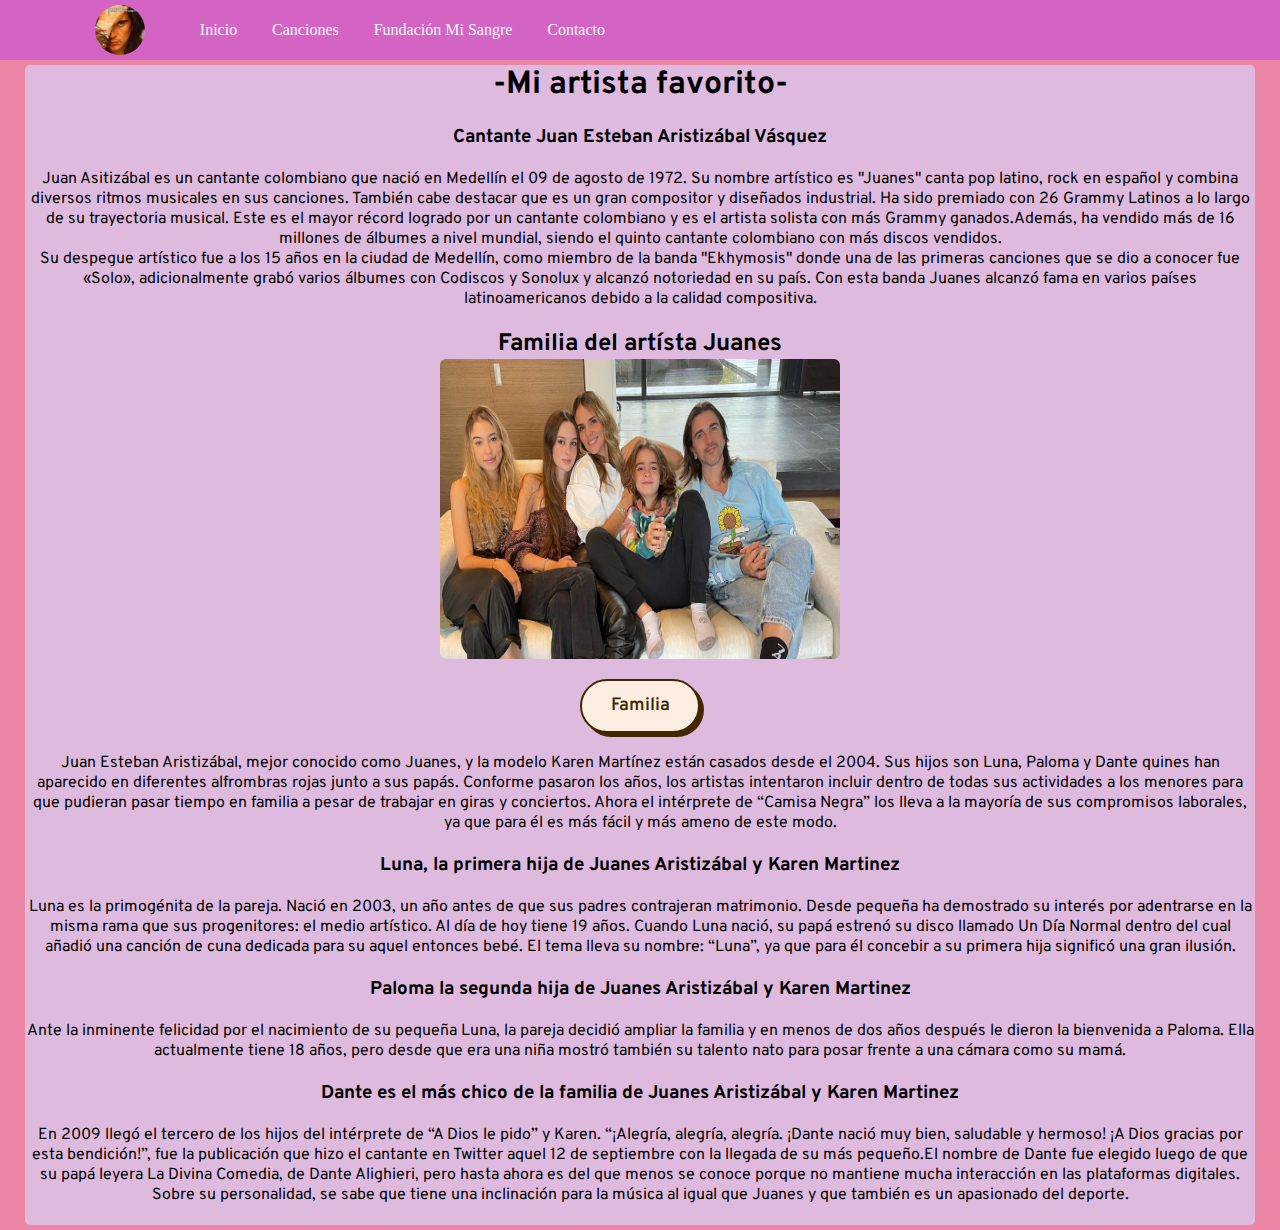
<file: actividad-2/index.html>
<html lang="en">
    <head>
        <meta charset="UTF-8">
        <meta http-equiv="X-UA-Compatible" content="IE=edge">
        <meta name="viewport" content="width=device-width, initial-scale=1.0">

        <title>Pagina web-Juanes</title>
        <link rel="preconnect" href="https://fonts.googleapis.com">
        <link rel="preconnect" href="https://fonts.gstatic.com" crossorigin>
        <link href="https://fonts.googleapis.com/css2?family=Overpass&family=Poppins:wght@100&display=swap" rel="stylesheet">
        <link rel="stylesheet" href="styles.css">

        <link rel="shortcut icon" href="Img/icono.ico" />
        
    </head>
    <body>
        <nav>
            <ul>
                <a href="index.html">
                    <img id="logo" src="[data-uri]" alt="logo">
                </a>
                <li>
                    <a href="index.html" class="nav-a">Inicio</a>
                </li>
                <li><a href="musica.html" class="nav-a"> Canciones </a></li>

                <li><a href="fundacion.html" class="nav-a"> Fundación Mi Sangre </a></li>
                
                <li><a href="contacto.html" class="nav-a"> Contacto </a></li>
            </ul>
        </nav>

        <main>
            <!--Seccion de la familia-->
            <section class="content">
                <h1>-Mi artista favorito-</h1>
                <br>
                <h3>Cantante Juan Esteban Aristizábal Vásquez</h3>
                <br>
                <p>Juan Asitizábal es un cantante colombiano que nació en Medellín el 09 de agosto de 1972. Su nombre artístico es "Juanes" canta pop latino, rock en español y combina diversos ritmos musicales en sus canciones. También cabe destacar que es un gran compositor y diseñados industrial. Ha sido premiado con 26 Grammy Latinos a lo largo de su trayectoria musical. Este es el mayor récord logrado por un cantante colombiano y  es el artista solista con más Grammy ganados.Además, ha vendido más de 16 millones de álbumes a nivel mundial, siendo el quinto cantante colombiano con más discos vendidos.</p>
                <p>Su despegue artístico fue a los 15 años en la ciudad de Medellín, como miembro de la banda "Ekhymosis" donde una de las primeras canciones que se dio a conocer fue «Solo», adicionalmente grabó varios álbumes con Codiscos y Sonolux y alcanzó notoriedad en su país. Con esta banda Juanes alcanzó fama en varios países latinoamericanos debido a la calidad compositiva.</p>
                <br>
                <h2 id="subtitulo-seccion-de-la-familia>">Familia del artísta Juanes</h2> 
                <div id="contenedor-imagenes-seccion-de-la-familia">
                    <img class="familia" src="Img/familia-juanes.jpg" alt="familia-juanes">
                    <br>
                    <a class="button-74" href="https://cdn.jwplayer.com/previews/qpBqYVFV">Familia </a>
                    <br>
                    <br>
                <p>Juan Esteban Aristizábal, mejor conocido como Juanes, y la modelo Karen Martínez están casados desde el 2004. Sus hijos son Luna, Paloma y Dante quines han aparecido en diferentes alfrombras rojas junto a sus papás. Conforme pasaron los años, los artistas intentaron incluir dentro de todas sus actividades a los menores para que pudieran pasar tiempo en familia a pesar de trabajar en giras y conciertos. Ahora el intérprete de “Camisa Negra” los lleva a la mayoría de sus compromisos laborales, ya que para él es más fácil y más ameno de este modo.</p>
                <br>
                <h3 id="hija-Luna >">Luna, la primera hija de Juanes Aristizábal y Karen Martinez</h3>
                <br>
                <p>Luna es la primogénita de la pareja. Nació en 2003, un año antes de que sus padres contrajeran matrimonio. Desde pequeña ha demostrado su interés por adentrarse en la misma rama que sus progenitores: el medio artístico. Al día de hoy tiene 19 años. Cuando Luna nació, su papá estrenó su disco llamado Un Día Normal dentro del cual añadió una canción de cuna dedicada para su aquel entonces bebé. El tema lleva su nombre: “Luna”, ya que para él concebir a su primera hija significó una gran ilusión.</p>
                
                <br>
                <h3 id="hija-Paloma >">Paloma la segunda hija de Juanes Aristizábal y Karen Martinez</h3>
                <br>
                <p>Ante la inminente felicidad por el nacimiento de su pequeña Luna, la pareja decidió ampliar la familia y en menos de dos años después le dieron la bienvenida a Paloma. Ella actualmente tiene 18 años, pero desde que era una niña mostró también su talento nato para posar frente a una cámara como su mamá.</p>
                
                <br>
                <h3 id="hijo-Dante >">Dante es el más chico de la familia de Juanes Aristizábal y Karen Martinez</h3>
                <br>
                <p>En 2009 llegó el tercero de los hijos del intérprete de “A Dios le pido” y Karen. “¡Alegría, alegría, alegría. ¡Dante nació muy bien, saludable y hermoso! ¡A Dios gracias por esta bendición!”, fue la publicación que hizo el cantante en Twitter aquel 12 de septiembre con la llegada de su más pequeño.El nombre de Dante fue elegido luego de que su papá leyera La Divina Comedia, de Dante Alighieri, pero hasta ahora es del que menos se conoce porque no mantiene mucha interacción en las plataformas digitales. Sobre su personalidad, se sabe que tiene una inclinación para la música al igual que Juanes y que también es un apasionado del deporte.</p>
                
                </div>
                <br>
            </section>
            <!--Seccion 2-->
            <section class="content">
            </section> 
        </main>

    </body>
</html>
</file>
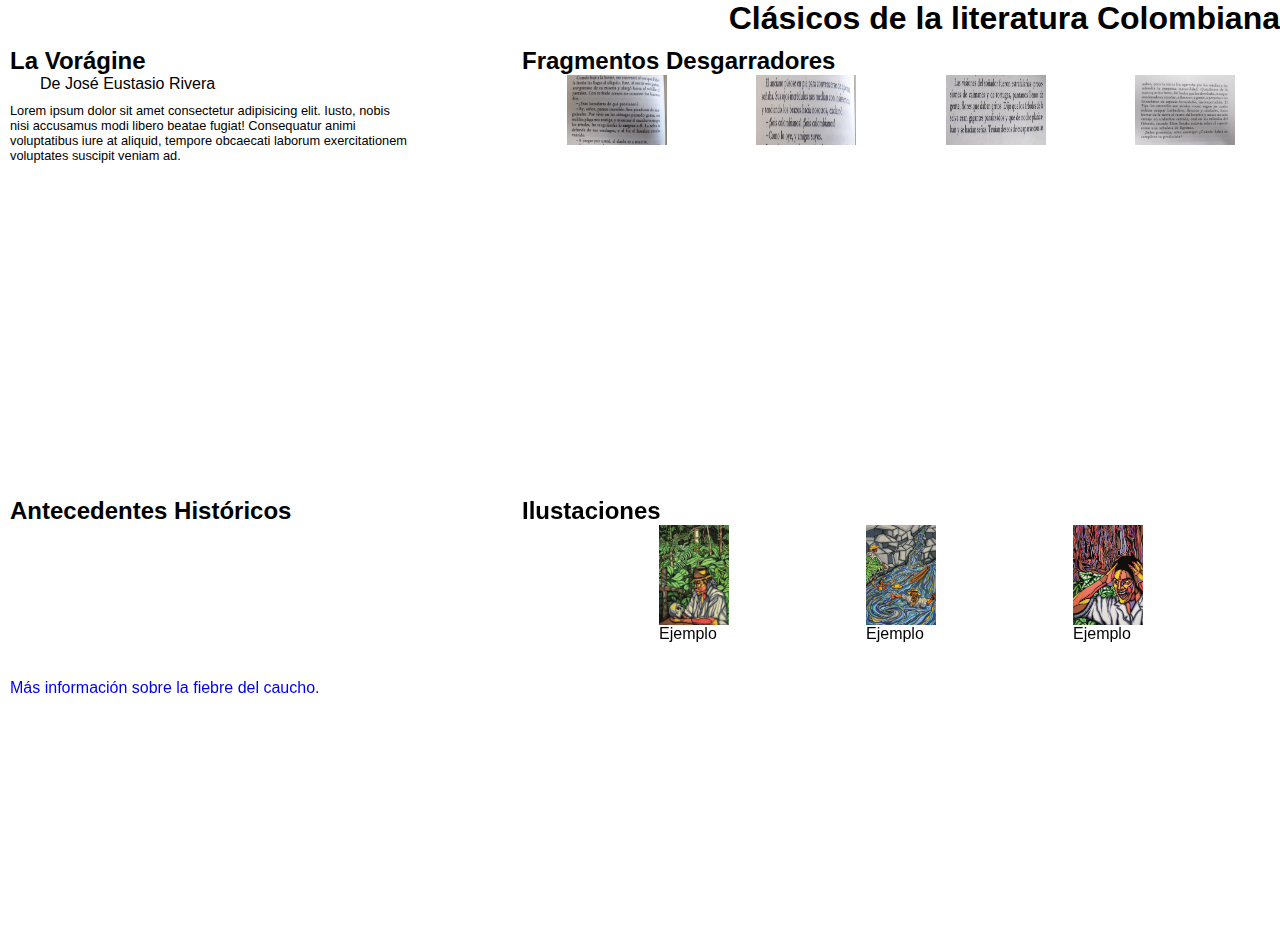
<file: repaso clases/la voragine/index.html>
<!DOCTYPE html>
<html lang="en">
    <head>
        <meta charset="UTF-8">
        <meta http-equiv="X-UA-Compatible" content="IE=edge">
        <meta name="viewport" content="width=device-width, initial-scale=1.0">
        <title>La vorágine</title>
        <link rel="preconnect" href="https://fonts.googleapis.com">
        <link rel="preconnect" href="https://fonts.gstatic.com" crossorigin>
        <link href="https://fonts.googleapis.com/css2?family=Poppins:wght@100&display=swap" rel="stylesheet">

        <link rel="stylesheet" href="index.css">
    </head>
    <body class="tamano">
        <h1>Clásicos de la literatura Colombiana</h1>
        <main class="tamano">
            <!--Sección 1-->
            <section id="seccion">
                <h2>La Vorágine</h2>
                <span id="nombre-autor">De José Eustasio Rivera</span>
                <p>Lorem ipsum dolor sit amet consectetur adipisicing elit. Iusto, nobis nisi accusamus modi libero beatae fugiat! Consequatur animi voluptatibus iure at aliquid, tempore obcaecati laborum exercitationem voluptates suscipit veniam ad.</p>
            </section>

            <!--Seccion 2-->
            <section id="seccion" >
                <h2 id="subtitulo-seccion-2>">Fragmentos Desgarradores</h2> 
                <div id="contenedor-imagenes-seccion-2">
                    <img class="imagen-fragmento" src="img/nota-1.jpg" alt="fragmento-1">
                    <img class="imagen-fragmento" src="img/nota-2.jpg" alt="fragmento-2">
                    <img class="imagen-fragmento" src="img/nota-3.jpg" alt="fragmento-3">
                    <img class="imagen-fragmento" src="img/nota-4.jpg" alt="fragmento-4">
                </div>
            </section> 

            <!--Seccion 3-->
            <section id="seccion" >
                <h2>Antecedentes Históricos</h2>
                <iframe width="250" height="150" src="https://www.youtube.com/embed/IYNjskSJGIE" title="YouTube video player" frameborder="0" allow="accelerometer; autoplay; clipboard-write; encrypted-media; gyroscope; picture-in-picture; web-share" allowfullscreen></iframe>
                <br>
                <a target="_blank" href="https://www.banrepcultural.org/biblioteca-virtual/credencial-historia/numero-262/la-fiebre-del-caucho-en-colombia">Más información sobre la fiebre del caucho.</a>
            </section> 

            <!--Seccion 4-->
            <section id="seccion" >
                <h2>Ilustaciones</h2>
                <div id="contenedor-imagenes-seccion-4">
                    <div class="contenedor-imagen-pintura">
                        <img class="imagen-pintura"src="img/pintura-1.jpg" alt="pintura-1">
                        <span>Ejemplo</span>
                    </div> 
                    <div class="contenedor-imagen-pintura">
                        <img class="imagen-pintura"src="img/pintura-2.jpg" alt="pintura-2">
                        <span>Ejemplo</span>
                    </div>
                    <div class="contenedor-imagen-pintura">
                        <img class="imagen-pintura"src="img/pintura-3.jpg" alt="pintura-3">
                        <span>Ejemplo</span>
                    </div>
                </div>
            </section> 
        </main>
    </body>
</html>
</file>
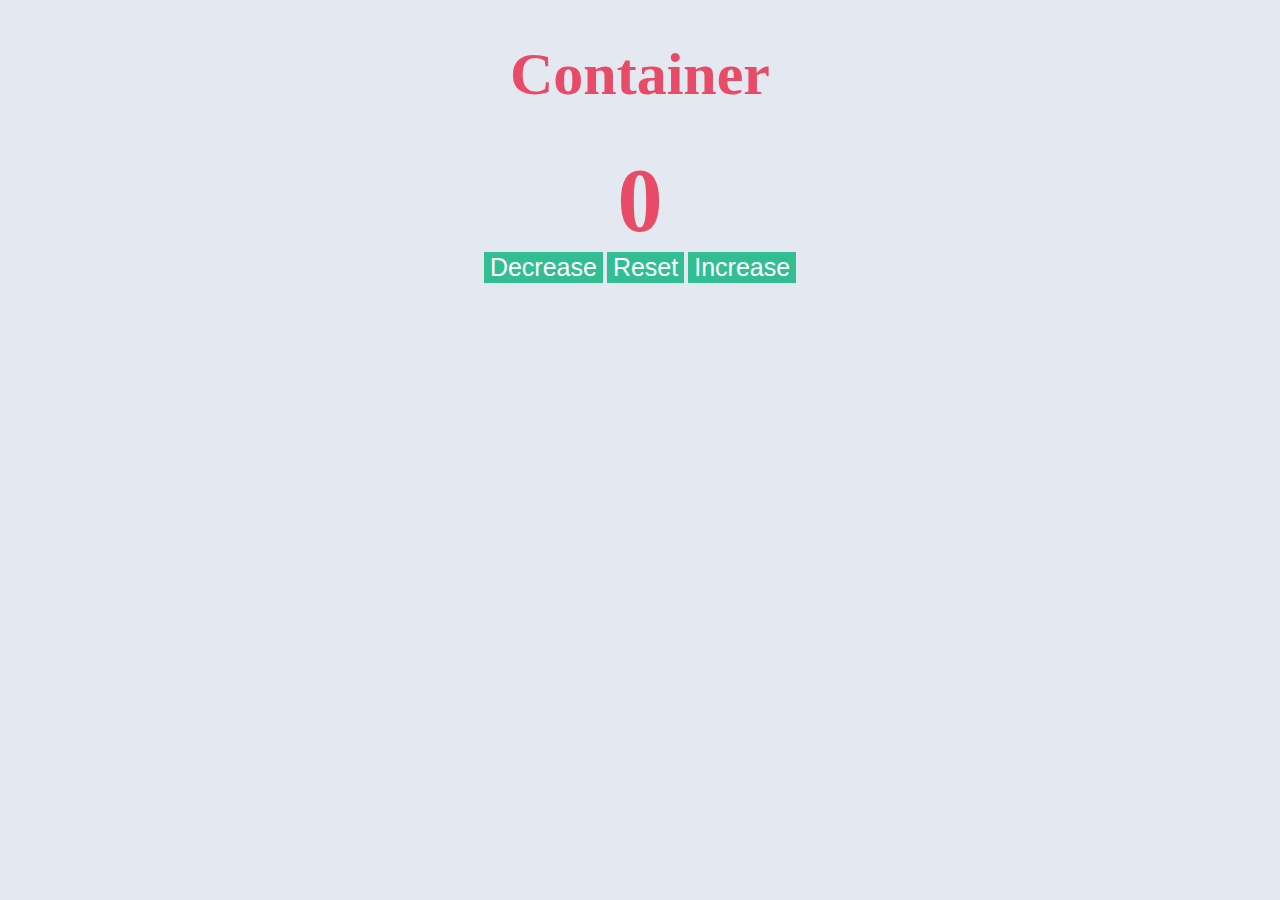
<file: actividad-3/Counter/html/index.html>
<!DOCTYPE html>
<html lang="en">
<head>
    <meta charset="UTF-8">
    <meta http-equiv="X-UA-Compatible" content="IE=edge">
    <meta name="viewport" content="width=device-width, initial-scale=1.0">
    <title>Container</title>
    <link rel="stylesheet" href="../css/style.css">
</head>
<body>
    <div class="Container">
        <h1> Container</h1>
        <span id="valor">0</span>
        <div class="contenedor-botones">
            <button class="btn" id="decrementar">Decrease</button> 
            <button class="btn"id='resetear'>Reset</button> 
            <button class="btn" id="incrementar">Increase</button> 
        </div> 
    </div>


    <script src="../js/index.js"></script>
</body>
</html>
</file>
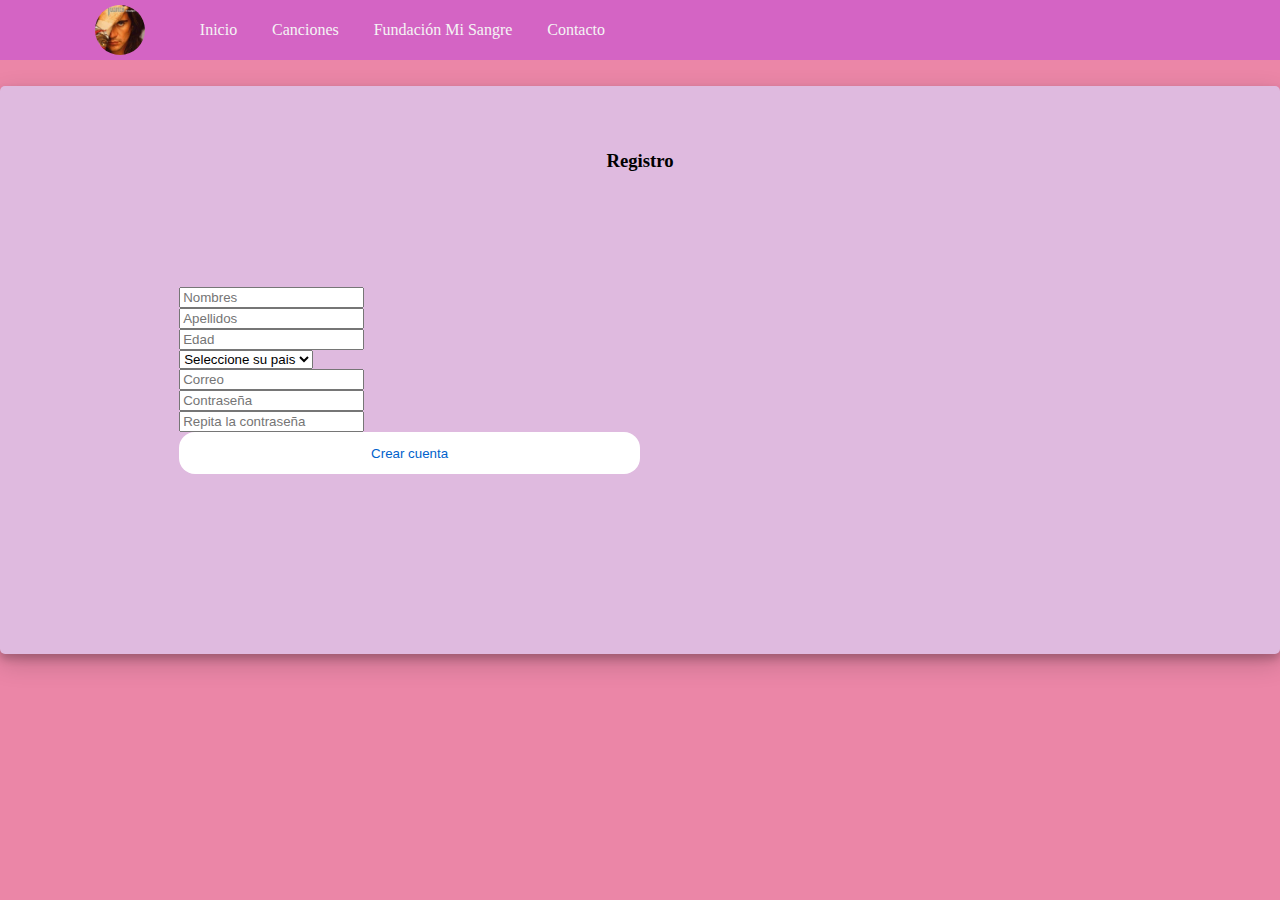
<file: actividad-2/contacto.html>
<html lang="en">
    <head>
        <meta charset="UTF-8">
        <meta http-equiv="X-UA-Compatible" content="IE=edge">
        <meta name="viewport" content="width=device-width, initial-scale=1.0">
        <title>Contacto</title>

        <link href="https://cdn.jsdelivr.net/npm/bootstrap@5.3.0-alpha3/dist/css/bootstrap.min.css" rel="stylesheet" integrity="sha384-KK94CHFLLe+nY2dmCWGMq91rCGa5gtU4mk92HdvYe+M/SXH301p5ILy+dN9+nJOZ" crossorigin="anonymous">
        <script src="https://cdn.jsdelivr.net/npm/bootstrap@5.3.0-alpha3/dist/js/bootstrap.bundle.min.js" integrity="sha384-ENjdO4Dr2bkBIFxQpeoTz1HIcje39Wm4jDKdf19U8gI4ddQ3GYNS7NTKfAdVQSZe" crossorigin="anonymous"></script>

        <link rel="stylesheet" href="styles.css">
        <link rel="shortcut icon" href="Img/icono.ico" />
        <link rel="stylesheet" href="formStyle.css">

    </head>
    <body>
        <!-- Navegacion de las paginas -->

        <!-- <nav class="navbar navbar-expand-lg bg-body-tertiary">
            <div class="container-fluid">
                <button class="navbar-toggler" type="button" data-bs-toggle="collapse" data-bs-target="#navbarTogglerDemo03" aria-controls="navbarTogglerDemo03" aria-expanded="false" aria-label="Toggle navigation">
                    <span class="navbar-toggler-icon"></span>
                </button>
                <a class="navbar-brand" href="#">Navbar</a>
                <div class="collapse navbar-collapse" id="navbarTogglerDemo03">
                    <ul class="navbar-nav me-auto mb-2 mb-lg-0">
                        <li class="nav-item">
                            <a class="nav-link active" aria-current="page" href="#">Home</a>
                        </li>
                        <li class="nav-item">
                            <a class="nav-link" href="#">Link</a>
                        </li>
                        <li class="nav-item">
                            <a class="nav-link disabled">Disabled</a>
                        </li>
                    </ul>
                    <form class="d-flex" role="search">
                        <input class="form-control me-2" type="search" placeholder="Search" aria-label="Search">
                        <button class="btn btn-outline-success" type="submit">Search</button>
                    </form>
                </div>
            </div>
        </nav> -->

        <nav>
            <ul>
                <a href="index.html">
                    <img id="logo" src="[data-uri]" alt="logo">
                </a>
                <li>
                    <a href="index.html" class="nav-a">Inicio</a>
                </li>
                <li><a href="musica.html" class="nav-a"> Canciones </a></li>

                <li><a href="fundacion.html" class="nav-a"> Fundación Mi Sangre </a></li>
                
                <li><a href="contacto.html" class="nav-a"> Contacto </a></li>
            </ul>
        </nav>
        <!-- Contenido de la página -->
            <section class="container login-container">

                    <div class="row">

                        <div class="col-md-12 login-form-2">
                            <h3>Registro</h3>
                            <form>
                                <div class="form-group mb-2">
                                    <input
                                        type="text"
                                        class="form-control"
                                        placeholder="Nombres"
                                    />
                                </div>
                                <div class="form-group mb-2">
                                    <input
                                        type="text"
                                        class="form-control"
                                        placeholder="Apellidos"
                                    />
                                </div>
                                <div class="form-group mb-2">
                                    <input
                                        type="number"
                                        class="form-control"
                                        placeholder="Edad"
                                    />
                                </div>
                                <div class="form-group mb-2">
                                    
                                    <select name="pais" class="form-control">
                                        <option value="0">Seleccione su pais</option>
                                        <option value="1">Argentina</option>
                                        <option value="2">España</option>
                                        <option value="3">México</option>
                                        <option value="4">Guatemala</option>
                                        <option value="5">Honduras</option>
                                        <option value="7">El Salvador</option>
                                        <option value="8">Venezuela</option>
                                        <option value="9">Colombia</option>
                                        <option value="10">Cuba</option>
                                        <option value="11">Bolivia</option>
                                        <option value="13">Perú</option>
                                        <option value="14">Ecuador</option>
                                        <option value="15">Paraguay</option>
                                        <option value="16">Uruguay</option>
                                        <option value="17">Chile</option>
                                    </select>
                                </div>
                                <div class="form-group mb-2">
                                    <input
                                        type="email"
                                        class="form-control"
                                        placeholder="Correo"
                                    />
                                </div>
                                <div class="form-group mb-2">
                                    <input
                                        type="password"
                                        class="form-control"
                                        placeholder="Contraseña" 
                                    />
                                </div>
            
                                <div class="form-group mb-2">
                                    <input
                                        type="password"
                                        class="form-control"
                                        placeholder="Repita la contraseña" 
                                    />
                                </div>
            
                                <div class="form-group mb-2">
                                    <input 
                                        type="submit" 
                                        class="btnSubmit" 
                                        value="Crear cuenta" />
                                        <br>
                                </div>
                            </form>
                        </div>

                    </div>

                
            </section>
    </body>
</html>
</file>
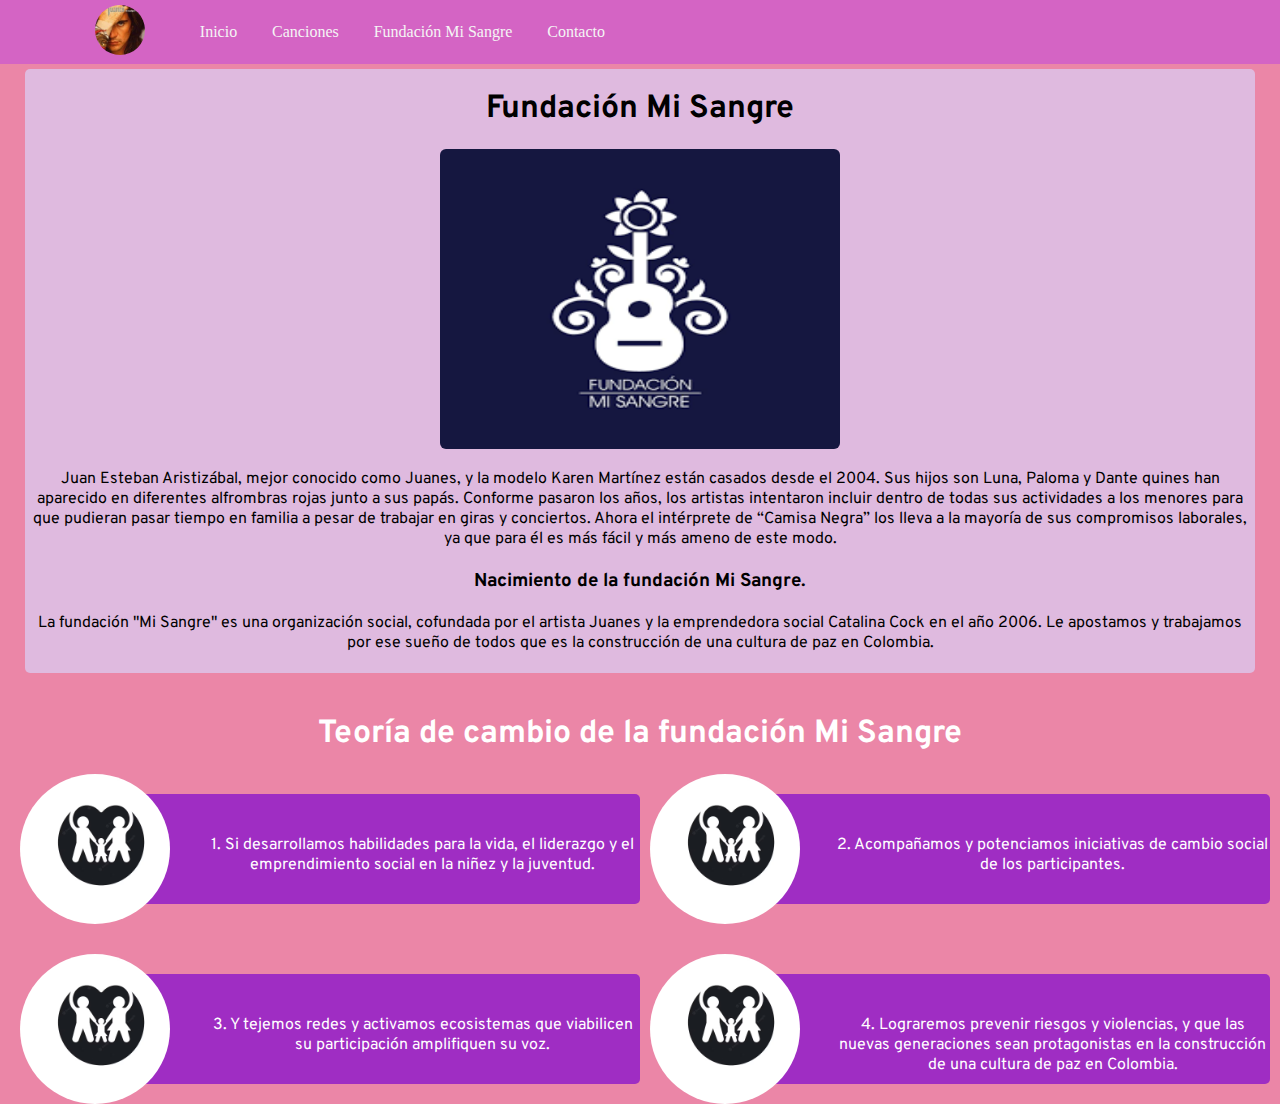
<file: actividad-2/fundacion.html>
<!DOCTYPE html>
<html lang="en">
    <head>
        <meta charset="UTF-8">
        <meta http-equiv="X-UA-Compatible" content="IE=edge">
        <meta name="viewport" content="width=device-width, initial-scale=1.0">
        <title>Fundación Mi Sangre</title>

        <link rel="preconnect" href="https://fonts.googleapis.com">
        <link rel="preconnect" href="https://fonts.gstatic.com" crossorigin>
        <link href="https://fonts.googleapis.com/css2?family=Overpass&family=Poppins:wght@100&display=swap" rel="stylesheet">
                        
        <link rel="stylesheet" href="styles.css">
        <link rel="shortcut icon" href="Img/icono.ico" />
</head>
<body>
    <header id="header">
        <nav>
            <ul>
                <a href="index.html">
                    <img id="logo" src="[data-uri]" alt="logo">
                </a>
                <li>
                    <a href="index.html" class="nav-a">Inicio</a>
                </li>
                <li><a href="musica.html" class="nav-a"> Canciones </a></li>

                <li><a href="fundacion.html" class="nav-a"> Fundación Mi Sangre </a></li>
                
                <li><a href="contacto.html" class="nav-a"> Contacto </a></li>
            </ul>
        </nav>
    </header>

    <main>
        <!--Seccion de la fundacion-->
        <section class="content">
            <br>
            <h1>Fundación Mi Sangre</h1>
            <br>
            <div id="contenedor-imagenes-seccion-de-la-familia">
                <img class="familia" src="Img/fundacion-miSangre.png" alt="fundacion-MiSangre">
                <br>
                <p>Juan Esteban Aristizábal, mejor conocido como Juanes, y la modelo Karen Martínez están casados desde el 2004. Sus hijos son Luna, Paloma y Dante quines han aparecido en diferentes alfrombras rojas junto a sus papás. Conforme pasaron los años, los artistas intentaron incluir dentro de todas sus actividades a los menores para que pudieran pasar tiempo en familia a pesar de trabajar en giras y conciertos. Ahora el intérprete de “Camisa Negra” los lleva a la mayoría de sus compromisos laborales, ya que para él es más fácil y más ameno de este modo.</p>
                <br>
                <h3>Nacimiento de la fundación Mi Sangre.</h3>
                <br>
                <p>La fundación "Mi Sangre" es una organización social, cofundada por el artista Juanes y la emprendedora social Catalina Cock en el año 2006. Le apostamos y trabajamos por ese sueño de todos que es la construcción de una cultura de paz en Colombia.</p>
                <br>
            </div>
            </section>
            
        <section>
                <div>
                    <br>
                    <br>
                    <h2 class="letra-dos" style="font-size: xx-large;">Teoría de cambio de la fundación Mi Sangre</h2>
                    </div>
            <div class="diagrama-content" >
                <div class="cuadrado">
                    <div class="descripcion-cuadrado">
                        <p class="letra-dos">1. Si desarrollamos habilidades para la vida, el liderazgo y el emprendimiento social en la niñez y la juventud.</p>
                    </div>
                </div>
                <div class="redondo">
                    <div class="descripcion-redondo">
                    </div>
                </div>
            </div>
            <div>
            
            </div>
            <div class="diagrama-content" style="margin-left: 650px;">
                <div class="cuadrado">
                    <div class="descripcion-cuadrado">
                        <p class="letra-dos">2. Acompañamos y potenciamos iniciativas de cambio social de los participantes.</p>
                    </div>
                </div>
                <div class="redondo">
                    <div class="descripcion-redondo">
                    </div>
                </div>
            </div>

            <div class="diagrama-content" style="margin-top: 200px;">
                <div class="cuadrado">
                    <div class="descripcion-cuadrado">
                        <p class="letra-dos">3. Y tejemos redes y activamos ecosistemas que viabilicen su participación       amplifiquen su voz.</p>
                    </div>
                </div>
                <div class="redondo">
                    <div class="descripcion-redondo">
                    </div>
                </div>
            </div>

            <div class="diagrama-content" style="margin-left: 650px;">
                <div class="cuadrado">
                    <div class="descripcion-cuadrado">
                        <p class="letra-dos">4. Lograremos prevenir riesgos y violencias, y que las nuevas generaciones sean protagonistas en la construcción de una cultura de paz en Colombia.</p>
                    </div>
                </div>
                <div class="redondo">
                    <div class="descripcion-redondo">
                    </div>
                </div>
            </div>
        </section>
    </main>
                
</body>
</html>
</file>
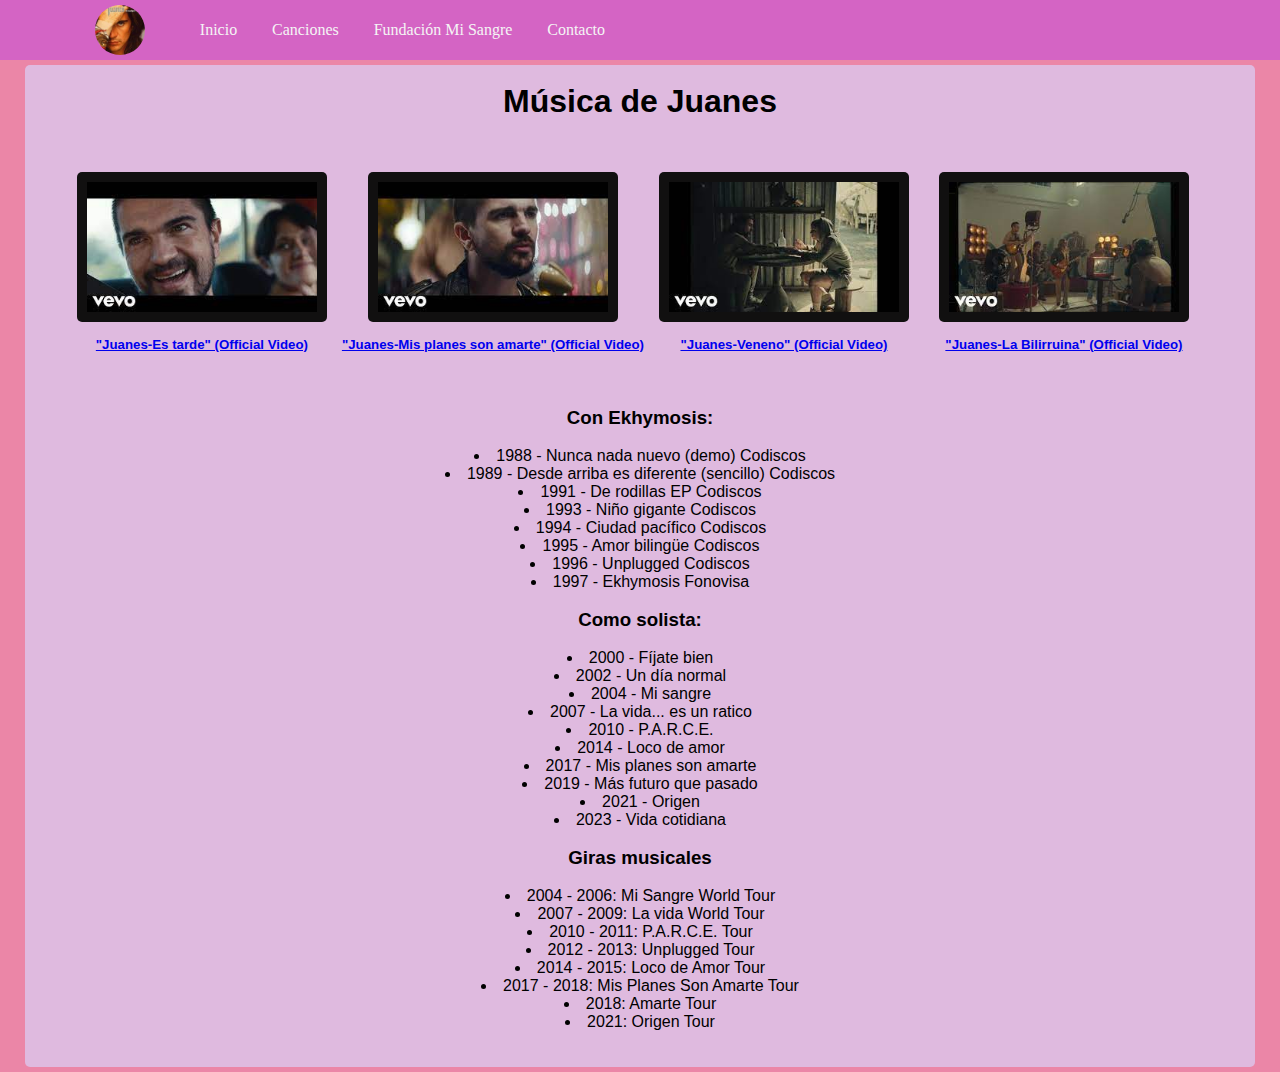
<file: actividad-2/musica.html>
<html lang="en">
    <head>
        <meta charset="UTF-8">
        <meta http-equiv="X-UA-Compatible" content="IE=edge">
        <meta name="viewport" content="width=device-width, initial-scale=1.0">
        <title>Música</title>
        <link href="https://cdn.jsdelivr.net/npm/bootstrap@5.3.0-alpha3/dist/css/bootstrap.min.css" rel="stylesheet" integrity="sha384-KK94CHFLLe+nY2dmCWGMq91rCGa5gtU4mk92HdvYe+M/SXH301p5ILy+dN9+nJOZ" crossorigin="anonymous">
        <script src="https://cdn.jsdelivr.net/npm/bootstrap@5.3.0-alpha3/dist/js/bootstrap.bundle.min.js" integrity="sha384-ENjdO4Dr2bkBIFxQpeoTz1HIcje39Wm4jDKdf19U8gI4ddQ3GYNS7NTKfAdVQSZe" crossorigin="anonymous"></script>

        <link rel="stylesheet" href="styles.css">
        <link rel="shortcut icon" href="Img/icono.ico" />

        
    </head>
    <body>
        <nav>
            <ul>
                <a href="index.html">
                    <img id="logo" src="[data-uri]" alt="logo">
                </a>
                <li>
                    <a href="index.html" class="nav-a">Inicio</a>
                </li>
                <li><a href="musica.html" class="nav-a"> Canciones </a></li>

                <li><a href="fundacion.html" class="nav-a"> Fundación Mi Sangre </a></li>
                
                <li><a href="contacto.html" class="nav-a"> Contacto </a></li>
            </ul>
        </nav>
    
        <main>
            <section class="content">
                <br>
                <h1>Música de Juanes</h1>
                    <div class="row" style="display: flex; margin: 3%;">

                        <div class="col">
                            <a href="https://www.youtube.com/watch?v=Gzh-mH2lhog">
                                <img class="cancion animacion-cancion" src="Img/esTarde-Juanes.jpg" alt="Artista Juanes">
                                <h5> "Juanes-Es tarde" (Official Video)</h5>
                            </a>
                            <br>
                        </div>

                        <div class="col">
                            <a href="https://www.youtube.com/watch?v=BZgOAl-e3Rw">
                                <img class="cancion animacion-cancion" src="Img/misPlanesSonAmarte-Juanes.jpg" alt="Artista Juanes">
                                <h5> "Juanes-Mis planes son amarte" (Official Video)</h5>
                            </a>
                            <br>
                        </div>

                        <div class="col">
                            <a href="https://www.youtube.com/watch?v=Ly_D_iNSA2o">  
                                <img class="cancion animacion-cancion"src="Img/Veneno-Juanes.jpg" alt="Artista Juanes">
                                <h5>"Juanes-Veneno" (Official Video)</h5>
                            </a>
                        </div>

                        <div class="col">
                            <a href="https://www.youtube.com/watch?v=1fkyOOqtE4U">  
                                <img class="cancion animacion-cancion" src="Img/laBilirruina-Juanes.jpg" alt="Artista Juanes">
                                <h5>"Juanes-La Bilirruina" (Official Video)</h5>
                            </a>
                            <br>
                        </div>
                    </div>
                    
                    <div>
                    <h3>Con Ekhymosis:</h3>
                        <br>
                        <li>1988 - Nunca nada nuevo (demo) Codiscos</li>
                        <li>1989 - Desde arriba es diferente (sencillo) Codiscos</li>
                        <li>1991 - De rodillas EP Codiscos</li>
                        <li>1993 - Niño gigante Codiscos</li>
                        <li>1994 - Ciudad pacífico Codiscos</li>
                        <li>1995 - Amor bilingüe Codiscos</li>
                        <li>1996 - Unplugged Codiscos</li>
                        <li>1997 - Ekhymosis Fonovisa</li>
                        <br>
                    <h3>Como solista:</h3>
                        <br>
                        <li>2000 - Fíjate bien</li>
                        <li>2002 - Un día normal</li>
                        <li>2004 - Mi sangre</li>
                        <li>2007 - La vida... es un ratico</li>
                        <li>2010 - P.A.R.C.E.</li>
                        <li>2014 - Loco de amor</li>
                        <li>2017 - Mis planes son amarte</li>
                        <li>2019 - Más futuro que pasado</li>
                        <li>2021 - Origen</li>
                        <li>2023 - Vida cotidiana</li>
                        <br>
                    <h3>Giras musicales</h3>
                        <br>
                        <li>2004 - 2006: Mi Sangre World Tour</li>
                        <li>2007 - 2009: La vida World Tour</li>
                        <li>2010 - 2011: P.A.R.C.E. Tour</li>
                        <li>2012 - 2013: Unplugged Tour</li>
                        <li>2014 - 2015: Loco de Amor Tour</li>
                        <li>2017 - 2018: Mis Planes Son Amarte Tour</li>
                        <li>2018: Amarte Tour</li>
                        <li>2021: Origen Tour</li>
                        <br>
                        <br>
                    </div>
                    
            </section>
        </main>
            
    </body>
</html>
</file>
<file: actividad-2/styles.css>
* {
    box-sizing: border-box;
    margin: 0;
}

body {
    background-color: #e45c89be;
}


nav {
    display: grid;
    grid-template-columns: repeat(2, 1fr);
    background-color: rgba(176, 46, 241, 0.388);
}

#header {
    height: 100%;
    width: 100%;
}

#logo {
    height: 50px;
    width: 50px;
    border-radius: 50%;
    margin: 5px 20px 5px 20px ;
    color:white;
    text-align: center;
}

ul {
    display: flex;
    align-items: center;
    justify-content: space-evenly;
    margin: 0
}
ul > li {
    color: aliceblue;
    list-style: none;
}
li:hover {
    font-size: 20px;
    color: blueviolet;
}

.nav-a {
    text-decoration: none;
    color: whitesmoke;
}

.content {
    position: relative;
    justify-content: center;
    text-align: center;
    background-color:rgb(223, 186, 223);
    border-radius: 5px;
    margin: 5px 25px 5px 25px;
    font-family: 'Overpass', sans-serif;
}

.contacto-form {
    height: 120px;
    width: 120px ;
    background-color:rgb(223, 179, 223) (143, 91, 91);
}

.wrapper {
    display: grid;
    grid-template-columns: repeat(3, 1fr);
}

.cancion {
    animation:scale-up-bottom 0.4s;
    width: 250px;
    height: 150px;
    display: inline1;
    background-color: rgb(17, 16, 16);
    padding: 10px;
    margin: 15px;
    border-radius: 5px;
}

.animacion-cancion:hover {
    animation:animacion-cancion 0.4s; 
} 

@keyframes animacion-cancion {
    0% {
        transform:scale(.5);
        transform-origin:center bottom
    }
    100% {
        transform:scale(1);
        transform-origin:center bottom
    }
}

.familia {
    width: 400px;
    height: 300px;
    display: block;
    margin:auto;
    border-radius: 6px;
}

.diagrama-content {
    background-color: black;
    margin: 20px;
    position: relative;
}

.redondo {
    background-image:url(Img/icnono-1.avif);
    background-size: cover;
    background-color: rgb(197, 183, 183);
    position: absolute;
    width: 150px;
    height: 150px;
    border-radius: 50%;
    box-shadow: 5px 5px 10 px #4c4b4b;
    text-align: center;
    align-items: center;
}
.reondo-img {
    width: 100%;
    height: auto;
}

.descripcion-redondo{
    position: absolute;
    top: 50%;
    left: 50%;
    margin: -10% 0 0 -25px;
    color: white;
}

.cuadrado {
    background-color: rgba(143, 27, 201, 0.829);
    position: absolute;
    width: 500px;
    height: 110px;
    margin: 20px 75px 50px 120px;
    border-radius: 5px;
}

.descripcion-cuadrado {
    position: absolute;
    top: 50%;
    left: 18%;
    margin: -2.75% 0 0 -25px;
    color: rgb(14, 13, 13);
}
.subtitulo-secundario {
    height: 60px;
    width: 250px;
}

.letra-dos {
    color: white;
    text-align: center;
    font-family: 'Overpass', sans-serif;
}


/* CSS */
.button-74 {
background-color: #fbeee0;
border: 2px solid #422800;
border-radius: 30px;
box-shadow: #422800 4px 4px 0 0;
color: #422800;
cursor: pointer;
display: inline-block;
font-weight: 600;
font-size: 18px;
padding: 0 18px;
line-height: 50px;
text-align: center;
text-decoration: none;
user-select: none;
-webkit-user-select: none;
touch-action: manipulation;
}

.button-74:hover {
background-color: #fff;
}

.button-74:active {
box-shadow: #422800 2px 2px 0 0;
transform: translate(2px, 2px);
}

@media (min-width: 768px) {
.button-74 {
    min-width: 120px;
    padding: 0 25px;
}
}
</file>
<file: repaso clases/la voragine/index.css>
* { 
    box-sizing: border-box;
    margin: 0;
    font-family: 'Dosis', sans-serif;;
}
main {
    display:grid;
    grid-template-columns: 40% 60%;
    grid-template-rows: 50% 50%;
}
p{
    margin-top: 10px;
    font-size: 0.8em;
    margin-right: 100px;
}

h1{
    text-align: end;
}

a{
    font: size 0.8em; 
    color:rgba (61, 208, 139, 0.791);
    text-decoration: none;
}

.tamano{
    height: 100vh;
    width: 100%;

}
.imagen-fragmento{
    height: 70px;
    width: 100px;
}

.imagen-pintura {
    height: 100px;
    width: 70px;
}
.contenedor-imagen-pintura {
    display: flex;
    flex-direction: column;
}

#seccion {
    padding-top: 10px;
    padding-left: 10px;
}

#subtitulo-seccion-2 {
    margin-bottom: 30px;
}

#contenedor-imagenes-seccion-2 {
    display: flex;
    justify-content: space-around;
}

#contenedor-imagenes-seccion-4 {
    display: flex;
    justify-content: space-evenly;
}
#nombre-autor {
    margin-left: 30px;
}
</file>
<file: actividad-3/Counter/css/style.css>
body {
    margin:0;
    background-color: #e4e8f0;
    color:rgba(231, 61, 90, 0.918);
    text-align: center;
}

h1 {
    font-size: 60px;
}

#valor {
    font-size: 90px;
    font-weight: bold;
}

.btn {
    font-size: 25px;
    border: none;
    background-color: #33bd93;
    color: #fff;
    cursor: pointer;
}

.btn:hover {
    color: #fff;
    background-color: black;
}
</file>
<file: actividad-2/formStyle.css>
.form-content {
    justify-content: center;
    text-align: center;
    background-color:rgb(223, 186, 223);
    border-radius: 5px;
}
.login-container{
    margin-top: 2%;
}
.login-form-1{
    border-radius: 5px;
    box-shadow: 0 5px 8px 0 rgba(0, 0, 0, 0.2), 0 9px 26px 0 rgba(0, 0, 0, 0.19);
    padding: 5%;
}
.login-form-1 h3{
    text-align: center;
    color: #333;
}
.login-form-2{
    border-radius: 5px;
    box-shadow: 0 5px 8px 0 rgba(0, 0, 0, 0.2), 0 9px 26px 0 rgba(0, 0, 0, 0.19);
    padding: 5%;
    background: rgb(223, 186, 223);
}
.login-form-2 h3{
    text-align: center;
    color: black;
}
.login-container form{
    padding: 10%;
}
.btnSubmit
{
    width: 50%;
    border-radius: 1rem;
    padding: 1.5%;
    border: none;
    cursor: pointer;
}
.login-form-1 .btnSubmit{
    color: #fff;
    background-color: #0062cc;
}
.login-form-2 .btnSubmit{
    background-color: #fff;
    color: #0062cc;
}
.login-form-2 .ForgetPwd{
    color: #fff;
    font-weight: 600;
    text-decoration: none;
}
.login-form-1 .ForgetPwd{
    color: #0062cc;
    font-weight: 600;
    text-decoration: none;
}
</file>
